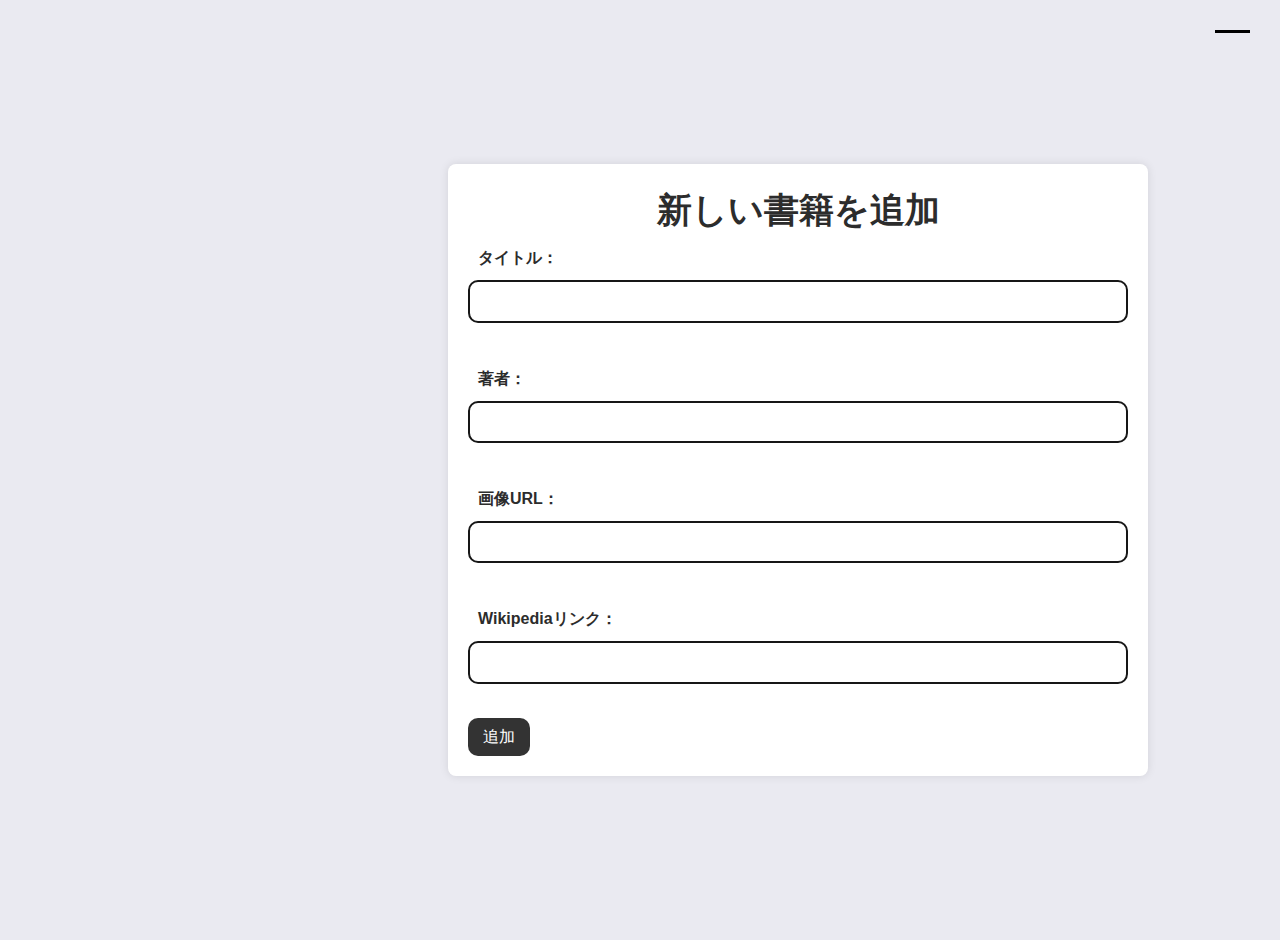
<file: newpage.html>
<!DOCTYPE html>
<html lang="ja">
  <head>
    <meta charset="UTF-8">
    <meta name="viewport" content="width=device-width,initial-scale=1">
    <link rel="stylesheet" href="https://Mayu-Nakano.github.io/Mayu-Nakano.fnd29/reset.css"/>
    <link rel="stylesheet" href="https://Mayu-Nakano.github.io/Mayu-Nakano.fnd29/style.css"/>

    <link rel="icon" href="images/line-art-book-vector-illustration.svg" type="image/svg+xml">

    <title>追加ページ</title>
  </head>

  <body class="top">

    <header>

      <nav class="menuGroup">

        <input class="menu-btn" type="checkbox" id="menu-btn">

        <label class="menu-icon" for="menu-btn">
          <span class="navicon"></span>
        </label>

        <ul class="menu">
          <li><a href="index.html">home</a></li>
          <li><a href="newpage.html">addition</a></li>
        </ul>

      </nav>

    </header>


    <main>

      <main>

        <h1 class="vacuum"></h1>

        <form id="addBookForm">

          <h1 class="new">新しい書籍を追加</h1>

          <label for="bookTitle">タイトル：</label>
          <input type="text" id="bookTitle" name="bookTitle" required>
          <br><br>

          <label for="bookAuthor">著者：</label>
          <input type="text" id="bookAuthor" name="bookAuthor" required>
          <br><br>

          <label for="bookImage">画像URL：</label>
          <input type="text" id="bookImage" name="bookImage" required>
          <br><br>

          <label for="bookWikiLink">Wikipediaリンク：</label>
          <input type="text" id="bookWikiLink" name="bookWikiLink" required>
          <br><br>

          <button type="submit">追加</button>

        </form>

    </main>


      <script src="challenge.js"></script>

  </body>
</html>
</file>
